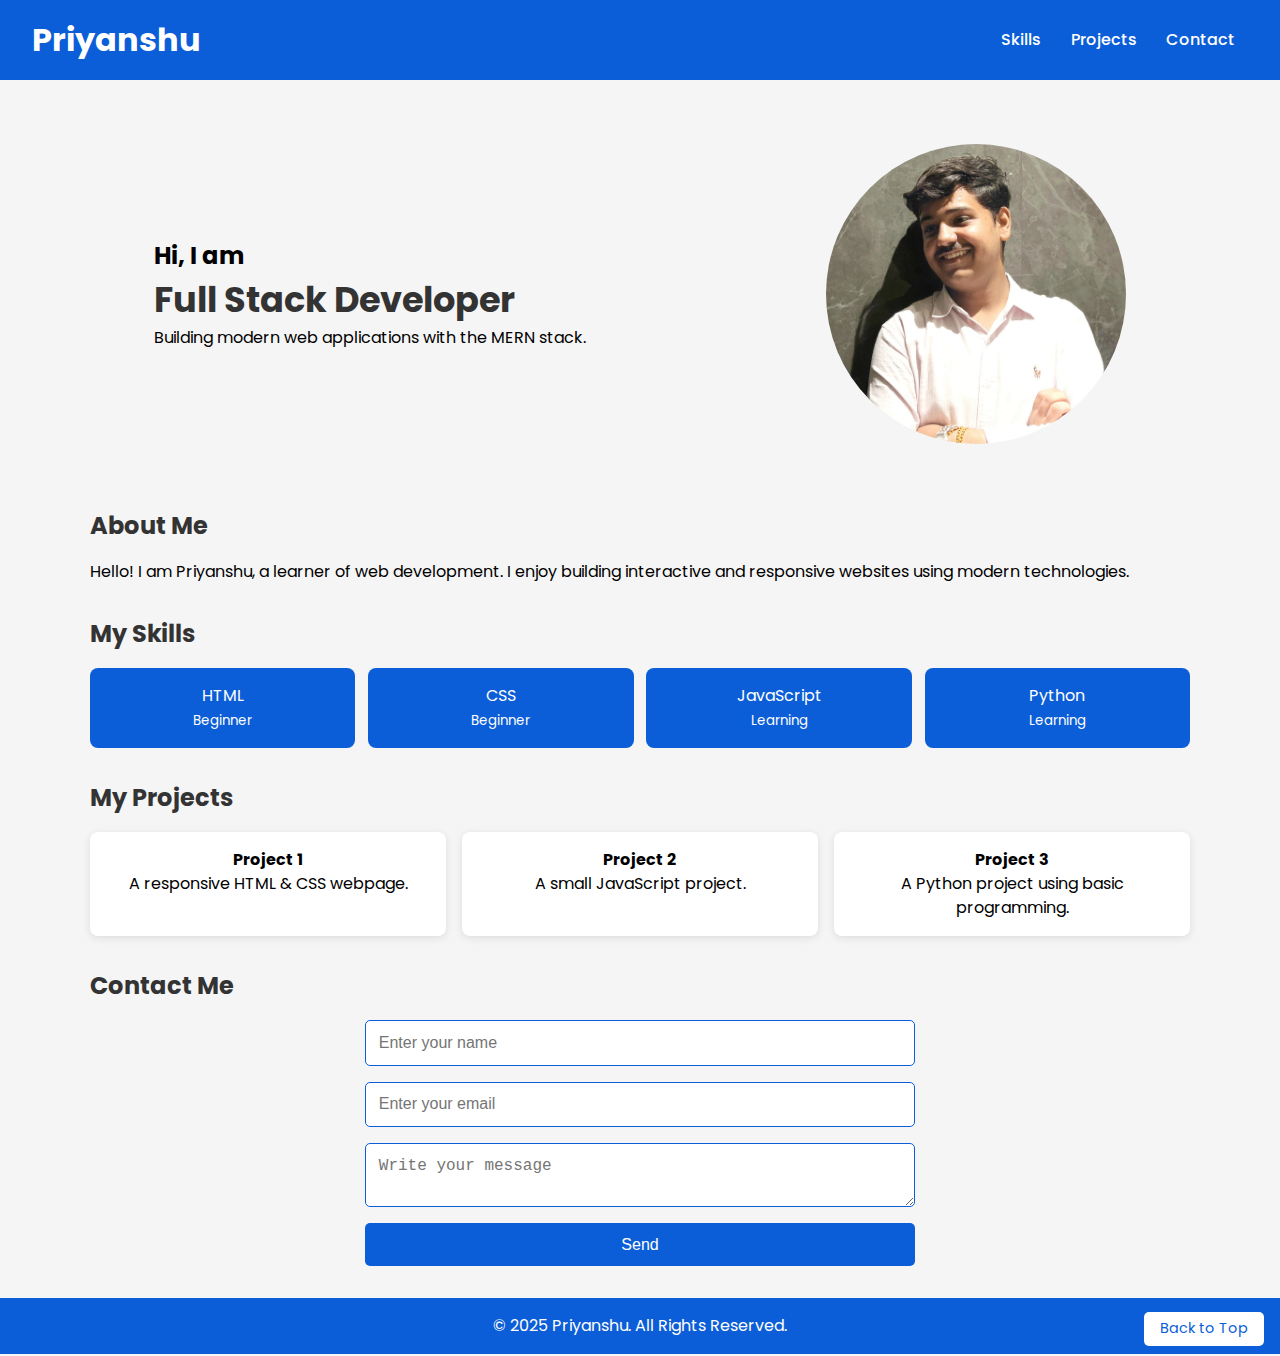
<file: Lab-3/index.html>
<!DOCTYPE html>
<html lang="en">
  <head>
    <meta charset="UTF-8" />
    <meta name="viewport" content="width=device-width, initial-scale=1.0" />
    <title>Priyanshu Portfolio</title>
    <link rel="stylesheet" href="style.css" />
    <link
      href="https://fonts.googleapis.com/css2?family=Poppins:wght@300;400;600;700&display=swap"
      rel="stylesheet"
    />
  </head>
  <body>
    <!--Header-->
    <header class="header">
      <h1 class="logo">Priyanshu</h1>
      <nav>
        <ul class="nav">
          <li><a href="#skills">Skills</a></li>
          <li><a href="#project">Projects</a></li>
          <li><a href="#contact">Contact</a></li>
        </ul>
      </nav>
    </header>

    <!--Hero-->
    <section id="hero" class="hero">
      <div class="hero-text">
        <h2>Hi, I am</h2>
        <h1 class="title">Full Stack Developer</h1>
        <p>Building modern web applications with the MERN stack.</p>
      </div>
      <img src="image.png" alt="Profile Image" class="hero-img" />
    </section>

    <!--About-->
    <section id="about" class="about">
      <h3>About Me</h3>
      <p>
        Hello! I am Priyanshu, a learner of web development. I enjoy building
        interactive and responsive websites using modern technologies.
      </p>
    </section>

    <!--Skills-->
    <section id="skills">
      <h3>My Skills</h3>
      <div class="skills-grid">
        <div class="skill-card">HTML<br /><small>Beginner</small></div>
        <div class="skill-card">CSS<br /><small>Beginner</small></div>
        <div class="skill-card">JavaScript<br /><small>Learning</small></div>
        <div class="skill-card">Python<br /><small>Learning</small></div>
      </div>
    </section>

    <!--Project-->
    <section id="project">
      <h3>My Projects</h3>
      <div class="projects-grid">
        <div class="project-card">
          <h4>Project 1</h4>
          <p>A responsive HTML & CSS webpage.</p>
        </div>
        <div class="project-card">
          <h4>Project 2</h4>
          <p>A small JavaScript project.</p>
        </div>
        <div class="project-card">
          <h4>Project 3</h4>
          <p>A Python project using basic programming.</p>
        </div>
      </div>
    </section>

    <!--Contact-->
    <section id="contact">
      <h3>Contact Me</h3>
      <form>
        <input type="text" placeholder="Enter your name" required />
        <input type="email" placeholder="Enter your email" required />
        <textarea placeholder="Write your message" required></textarea>
        <button type="submit">Send</button>
      </form>
    </section>

    <!--Footer-->
    <footer>
      <p>© 2025 Priyanshu. All Rights Reserved.</p>
      <a href="#hero" class="back">Back to Top</a>
    </footer>
  </body>
</html>
</file>
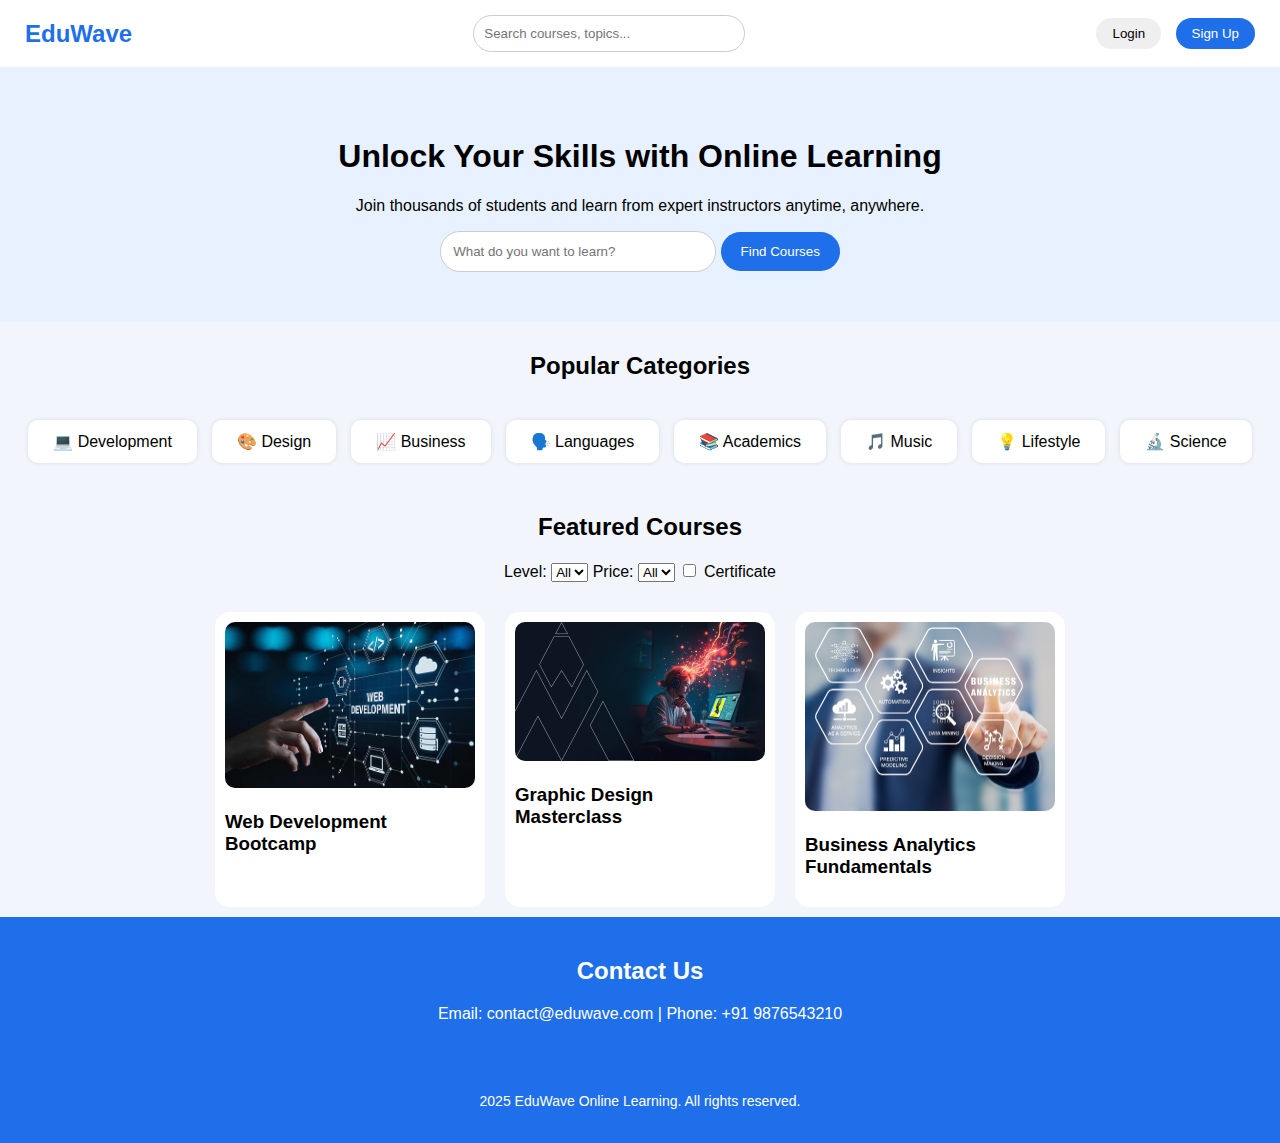
<file: Lab-5-Capstone/cap.html>
<!DOCTYPE html>
<html lang="en">
  <head>
    <meta charset="UTF-8" />
    <meta name="viewport" content="width=device-width, initial-scale=1.0" />
    <title>EduWave - Online Learning Platform</title>
    <link rel="stylesheet" href="cap.css" />
  </head>
  <body>
    <!--Navbar-->
    <header class="navbar">
      <div class="logo">EduWave</div>

      <div class="search-box">
        <input type="text" placeholder="Search courses, topics..." />
      </div>

      <div class="nav-buttons">
        <button class="login">Login</button>
        <button class="signup">Sign Up</button>
      </div>
    </header>

    <!--Hero Section-->
    <section class="hero">
      <h1>Unlock Your Skills with Online Learning</h1>
      <p>
        Join thousands of students and learn from expert instructors anytime,
        anywhere.
      </p>

      <div class="hero-search">
        <input type="text" placeholder="What do you want to learn?" />
        <button>Find Courses</button>
      </div>
    </section>

    <!--Popular Categories-->
    <h2 class="section-title">Popular Categories</h2>
    <div class="categories">
      <div class="cat-box">💻 Development</div>
      <div class="cat-box">🎨 Design</div>
      <div class="cat-box">📈 Business</div>
      <div class="cat-box">🗣️ Languages</div>
      <div class="cat-box">📚 Academics</div>
      <div class="cat-box">🎵 Music</div>
      <div class="cat-box">💡 Lifestyle</div>
      <div class="cat-box">🔬 Science</div>
    </div>

    <h2 class="section-title">Featured Courses</h2>

    <div class="filters">
      <label>Level:</label>
      <select>
        <option>All</option>
      </select>

      <label>Price:</label>
      <select>
        <option>All</option>
      </select>

      <label><input type="checkbox" /> Certificate</label>
    </div>

    <div class="course-container">
      <div class="course-card">
        <img src="web.png" alt="Course Image" />
        <h3>Web Development Bootcamp</h3>
      </div>

      <div class="course-card">
        <img src="graphic.png" alt="Course Image" />
        <h3>Graphic Design Masterclass</h3>
      </div>

      <div class="course-card">
        <img src="business.png" alt="Course Image" />
        <h3>Business Analytics Fundamentals</h3>
      </div>
    </div>

    <!--Contact Section-->
    <section class="contact">
      <h2>Contact Us</h2>
      <p>Email: contact@eduwave.com | Phone: +91 9876543210</p>
    </section>

    <!--Footer-->
    <footer class="footer">
      <p>2025 EduWave Online Learning. All rights reserved.</p>
    </footer>
  </body>
</html>
</file>
<file: Lab-3/style.css>
* {
  margin: 0;
  padding: 0;
  box-sizing: border-box;
}
body {
  font-family: "Poppins", sans-serif;
  background-color: #f5f5f5;
  line-height: 1.5;
}

/*Header*/
.header {
  background-color: #0b5ed7;
  color: white;
  display: flex;
  justify-content: space-between;
  align-items: center;
  padding: 1rem 2rem;
}
.nav {
  list-style: none;
}
.nav li {
  display: inline-block;
  margin: 0 0.8rem;
}
.nav a {
  color: white;
  text-decoration: none;
  font-weight: 500;
  transition: color 0.3s ease;
}
.nav a:hover {
  color: #ff9c73;
}

/*Hero Section*/
.hero {
  display: flex;
  justify-content: space-between;
  align-items: center;
  padding: 2rem 5vw;
  gap: 2rem;
}
.hero-text h1.title {
  font-size: 2.2rem;
  color: #333;
}
.hero-img {
  width: 300px;
  height: 300px;
  border-radius: 50%;
  object-fit: cover;
}

/*Sections*/
section {
  width: 90%;
  max-width: 1100px;
  margin: 2rem auto;
}
h3 {
  font-size: 1.5rem;
  color: #333;
  margin-bottom: 1rem;
}

/*Skills*/
.skills-grid {
  display: grid;
  grid-template-columns: repeat(auto-fit, minmax(140px, 1fr));
  gap: 0.8rem;
}
.skill-card {
  background-color: #0b5ed7;
  color: white;
  padding: 1rem;
  border-radius: 8px;
  text-align: center;
  transition: transform 0.3s ease, background-color 0.3s ease;
}
.skill-card:hover {
  transform: scale(1.05);
  background-color: #094aad;
}

/*Projects*/
.projects-grid {
  display: grid;
  grid-template-columns: repeat(3, 1fr); 
  gap: 1rem;
}
.project-card {
  background-color: white;
  padding: 1rem;
  border-radius: 8px;
  box-shadow: 0 2px 8px rgba(0,0,0,0.1);
  text-align: center;
  transition: transform 0.3s ease, box-shadow 0.3s ease;
}
.project-card:hover {
  transform: translateY(-5px);
  box-shadow: 0 5px 15px rgba(0,0,0,0.15);
}

/*Contact Form*/
form {
  width: 50%;
  margin: auto;
  display: flex;
  flex-direction: column;
  gap: 1rem;
}
input, textarea {
  padding: 0.8rem;
  border: 1px solid #0b5ed7;
  border-radius: 5px;
  font-size: 1rem;
}
button {
  background-color: #0b5ed7;
  color: white;
  padding: 0.8rem;
  border-radius: 5px;
  font-size: 1rem;
  cursor: pointer;
  border: none;
  transition: background-color 0.3s ease, transform 0.3s ease;
}
button:hover {
  background-color: #094aad;
  transform: scale(1.05);
}

/*Footer*/
footer {
  background-color: #0b5ed7;
  color: white;
  text-align: center;
  padding: 1rem;
  position: relative;
}
.back {
  position: absolute;
  right: 1rem;
  bottom: 0.5rem;
  background-color: white;
  color: #0b5ed7;
  padding: 0.4rem 1rem;
  border-radius: 5px;
  text-decoration: none;
  font-size: 0.9rem;
}

/*Responsive*/
@media (max-width: 1024px) {
  .hero { flex-direction: column; text-align: center; }
  .hero-img { margin-top: 1rem; }
  .projects-grid { grid-template-columns: repeat(2, 1fr); }
}
@media (max-width: 768px) {
  form { width: 90%; }
  .projects-grid { grid-template-columns: 1fr; }
}
@media (max-width: 480px) {
  .hero-text h1.title { font-size: 1.8rem; }
}
</file>
<file: Lab-5-Capstone/cap.css>
body {
    font-family: Arial, sans-serif;
    margin: 0;
    background: #f2f6fc;
}

.navbar {
    display: flex;
    justify-content: space-between;
    align-items: center;
    padding: 15px 25px;
    background: white;
}

.logo {
    font-size: 24px;
    font-weight: bold;
    color: #1f6feb;
}

.search-box input {
    padding: 10px;
    width: 250px;
    border-radius: 20px;
    border: 1px solid #ccc;
}

.nav-buttons button {
    padding: 8px 16px;
    margin-left: 10px;
    border-radius: 20px;
    border: none;
}

.signup {
    background: #1f6feb;
    color: white;
}

.hero {
    text-align: center;
    padding: 50px;
    background: #e8f1ff;
}

.hero-search input {
    padding: 12px;
    width: 250px;
    border-radius: 20px;
    border: 1px solid #ccc;
}

.hero-search button {
    padding: 12px 20px;
    border-radius: 20px;
    border: none;
    background: #1f6feb;
    color: white;
}

.section-title {
    text-align: center;
    margin-top: 30px;
}

.categories {
    display: flex;
    flex-wrap: wrap;
    justify-content: center;
    gap: 15px;
    padding: 20px;
}

.cat-box {
    background: white;
    padding: 12px 25px;
    border-radius: 10px;
    box-shadow: 0 0 5px rgba(0,0,0,0.1);
}

.filters {
    text-align: center;
    margin: 20px;
}

.course-container {
    display: flex;
    gap: 20px;
    justify-content: center;
    padding: 10px;
}

.course-card {
    background: white;
    padding: 10px;
    border-radius: 15px;
    width: 250px;
}

.course-card img {
    width: 100%;
    border-radius: 10px;
}

.contact, .footer {
    text-align: center;
    padding: 20px;
    background: #1f6feb;
    color: white;
}

.footer {
    font-size: 14px;
}

@media (max-width: 768px) {
    .navbar {
        flex-direction: column;
        gap: 10px;
    }

    .search-box input {
        width: 90%;
    }

    .hero-search input {
        width: 80%;
    }

    .categories {
        flex-direction: column;
        align-items: center;
    }

    .course-container {
        flex-direction: column;
        align-items: center;
    }

    .course-card {
        width: 90%;
    }
}
</file>
